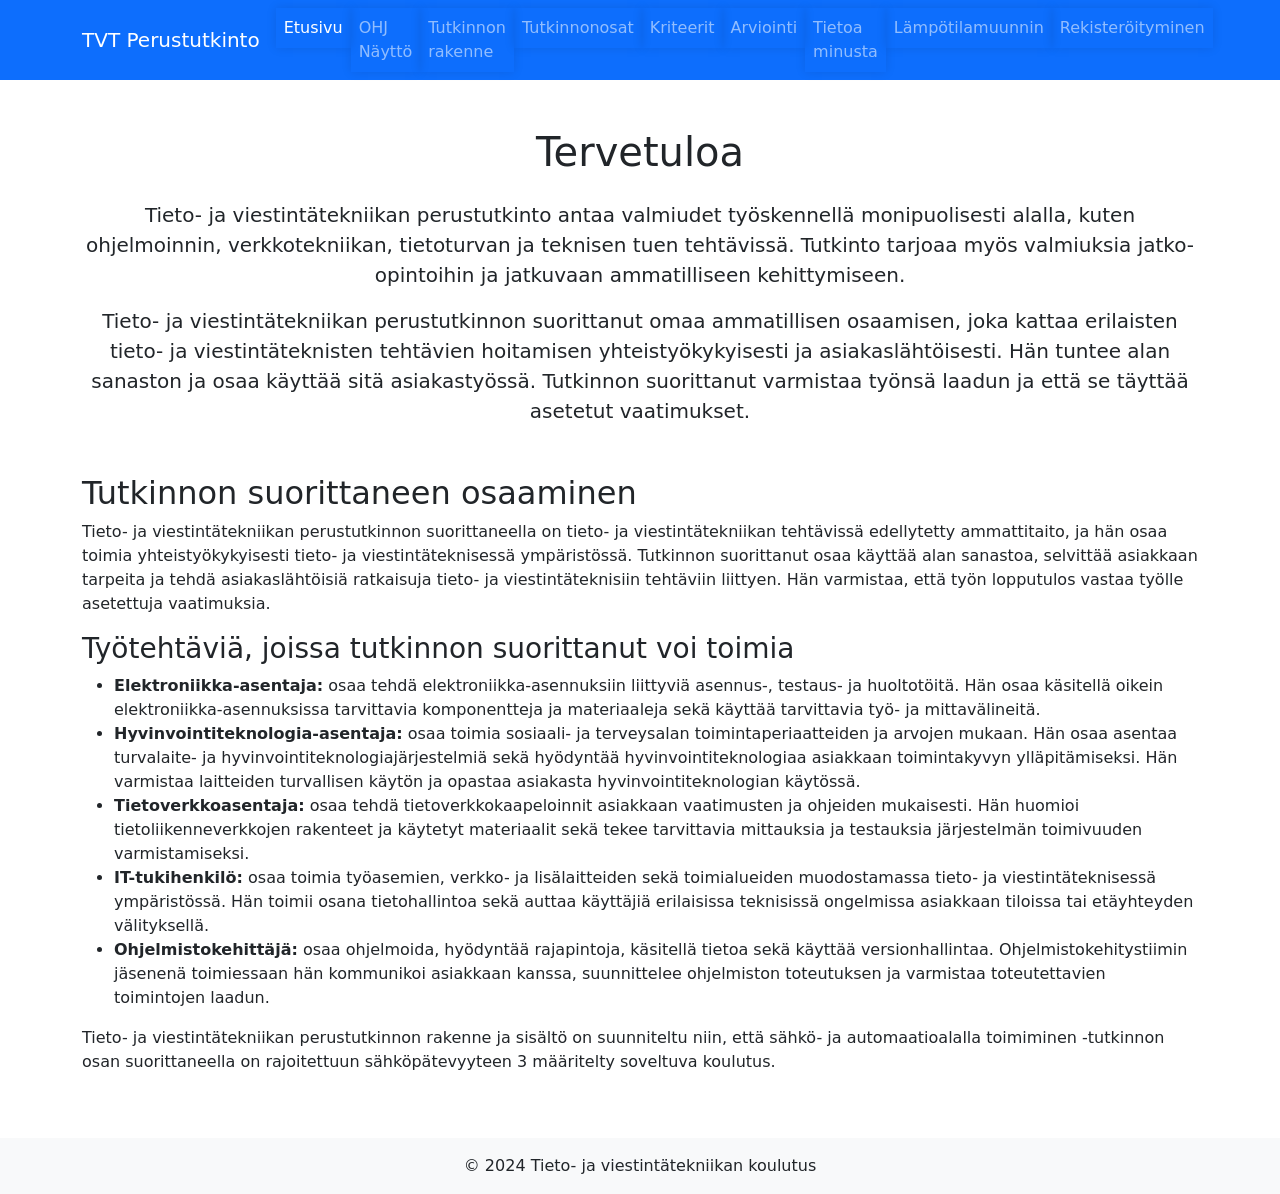
<file: index.html>
<!DOCTYPE html>
<html lang="fi">
<head>
    <meta charset="UTF-8">
    <meta name="viewport" content="width=device-width, initial-scale=1.0">
    <title>Etusivu - Tieto- ja viestintätekniikan perustutkinto</title>
    
    <link href="https://cdn.jsdelivr.net/npm/bootstrap@5.3.2/dist/css/bootstrap.min.css" rel="stylesheet">

    <style>
        /* Animaatio valikon ilmestymiseen */
        #navbarNav {
            max-height: none;  /* Poista rajoitus korkeudelle */
            opacity: 1;        /* Varmista, että valikko on näkyvissä */
            overflow: visible; /* Salli valikon laajentua tarvittaessa */
            transition: none;  /* Poista animaatio, jos et halua animoitua avautumista */
        }


        #navbarNav.show {
            max-height: 500px; /* Riittävän suuri arvo, jotta koko valikko mahtuu */
            opacity: 1;
        }
           /* Animaatio valikkonäppäimelle */
        .navbar-toggler {
            transition: transform 0.3s ease-in-out;
        }

        .navbar-toggler[aria-expanded="true"] {
            transform: rotate(180deg);
        }
           /* Add custom animation for navbar links */
        .nav-link {
            transition: transform 0.3s ease, color 0.3s ease;
        }

        .nav-link:hover {
            transform: scale(1.1); /* Scale the link on hover */
            color: #000000; /* Change color on hover */
        }

        /* Optional: Add a subtle shadow to the navbar links */
        .nav-link {
            box-shadow: 0 0 10px rgba(0, 0, 0, 0.1);
        }

        .nav-link:hover {
            box-shadow: 0 0 15px rgba(0, 0, 0, 0.2); /* Shadow on hover */
        }
    </style>
</head>
<body class="d-flex flex-column" style="height: 100vh;">
    <header>
        <nav class="navbar navbar-expand-lg navbar-dark bg-primary">
            <div class="container">
                <a class="navbar-brand" href="index.html">TVT Perustutkinto</a>
                <button class="navbar-toggler" type="button" data-bs-toggle="collapse" data-bs-target="#navbarNav" aria-controls="navbarNav" aria-expanded="false" aria-label="Toggle navigation">
                    <span class="navbar-toggler-icon"></span>
                </button>
                <div class="collapse navbar-collapse" id="navbarNav">
                    <ul class="navbar-nav ms-auto">
                        <li class="nav-item"><a class="nav-link active" href="index.html">Etusivu</a></li>
                         <li class="nav-item"><a class="nav-link" href="Näyttö/index.html">OHJ Näyttö</a></li>
                        <li class="nav-item"><a class="nav-link" href="rakenne.html">Tutkinnon rakenne</a></li>
                        <li class="nav-item"><a class="nav-link" href="tutkinnonosat.html">Tutkinnonosat</a></li>
                        <li class="nav-item"><a class="nav-link" href="kriteerit.html">Kriteerit</a></li>
                        <li class="nav-item"><a class="nav-link" href="arviointi.html">Arviointi</a></li>
                        <li class="nav-item"><a class="nav-link" href="minusta.html">Tietoa minusta</a></li>
                        <li class="nav-item"><a class="nav-link" href="lämpötilamuunnin.html">Lämpötilamuunnin</a></li>
                        <li class="nav-item"><a class="nav-link" href="rekisteroitymislomake.html">Rekisteröityminen</a></li>
                    </ul>
                </div>
            </div>
        </nav>
    </header>
    
    <main class="container my-5 flex-fill">
        <div class="text-center">
            <h1 class="mb-4">Tervetuloa</h1>
            <p class="lead">Tieto- ja viestintätekniikan perustutkinto antaa valmiudet työskennellä monipuolisesti alalla, kuten ohjelmoinnin, verkkotekniikan, tietoturvan ja teknisen tuen tehtävissä. Tutkinto tarjoaa myös valmiuksia jatko-opintoihin ja jatkuvaan ammatilliseen kehittymiseen.</p>
            <p class="lead">Tieto- ja viestintätekniikan perustutkinnon suorittanut omaa ammatillisen osaamisen, joka kattaa erilaisten tieto- ja viestintäteknisten tehtävien hoitamisen yhteistyökykyisesti ja asiakaslähtöisesti. Hän tuntee alan sanaston ja osaa käyttää sitä asiakastyössä. Tutkinnon suorittanut varmistaa työnsä laadun ja että se täyttää asetetut vaatimukset.</p>
        </div>

        <section class="mt-5">
            <h2>Tutkinnon suorittaneen osaaminen</h2>
            <p>Tieto- ja viestintätekniikan perustutkinnon suorittaneella on tieto- ja viestintätekniikan tehtävissä edellytetty ammattitaito, ja hän osaa toimia yhteistyökykyisesti tieto- ja viestintäteknisessä ympäristössä. Tutkinnon suorittanut osaa käyttää alan sanastoa, selvittää asiakkaan tarpeita ja tehdä asiakaslähtöisiä ratkaisuja tieto- ja viestintäteknisiin tehtäviin liittyen. Hän varmistaa, että työn lopputulos vastaa työlle asetettuja vaatimuksia.</p>

            <h3>Työtehtäviä, joissa tutkinnon suorittanut voi toimia</h3>
            <ul>
                <li><strong>Elektroniikka-asentaja:</strong> osaa tehdä elektroniikka-asennuksiin liittyviä asennus-, testaus- ja huoltotöitä. Hän osaa käsitellä oikein elektroniikka-asennuksissa tarvittavia komponentteja ja materiaaleja sekä käyttää tarvittavia työ- ja mittavälineitä.</li>
                <li><strong>Hyvinvointiteknologia-asentaja:</strong> osaa toimia sosiaali- ja terveysalan toimintaperiaatteiden ja arvojen mukaan. Hän osaa asentaa turvalaite- ja hyvinvointiteknologiajärjestelmiä sekä hyödyntää hyvinvointiteknologiaa asiakkaan toimintakyvyn ylläpitämiseksi. Hän varmistaa laitteiden turvallisen käytön ja opastaa asiakasta hyvinvointiteknologian käytössä.</li>
                <li><strong>Tietoverkkoasentaja:</strong> osaa tehdä tietoverkkokaapeloinnit asiakkaan vaatimusten ja ohjeiden mukaisesti. Hän huomioi tietoliikenneverkkojen rakenteet ja käytetyt materiaalit sekä tekee tarvittavia mittauksia ja testauksia järjestelmän toimivuuden varmistamiseksi.</li>
                <li><strong>IT-tukihenkilö:</strong> osaa toimia työasemien, verkko- ja lisälaitteiden sekä toimialueiden muodostamassa tieto- ja viestintäteknisessä ympäristössä. Hän toimii osana tietohallintoa sekä auttaa käyttäjiä erilaisissa teknisissä ongelmissa asiakkaan tiloissa tai etäyhteyden välityksellä.</li>
                <li><strong>Ohjelmistokehittäjä:</strong> osaa ohjelmoida, hyödyntää rajapintoja, käsitellä tietoa sekä käyttää versionhallintaa. Ohjelmistokehitystiimin jäsenenä toimiessaan hän kommunikoi asiakkaan kanssa, suunnittelee ohjelmiston toteutuksen ja varmistaa toteutettavien toimintojen laadun.</li>
            </ul>

            <p>Tieto- ja viestintätekniikan perustutkinnon rakenne ja sisältö on suunniteltu niin, että sähkö- ja automaatioalalla toimiminen -tutkinnon osan suorittaneella on rajoitettuun sähköpätevyyteen 3 määritelty soveltuva koulutus.</p>
        </section>
    </main>
    
    <footer class="bg-light text-center py-3 mt-auto">
        <p class="mb-0">&copy; 2024 Tieto- ja viestintätekniikan koulutus</p>
    </footer>

    <script src="https://cdn.jsdelivr.net/npm/bootstrap@5.3.2/dist/js/bootstrap.bundle.min.js"></script>
</body>
</html>
</file>
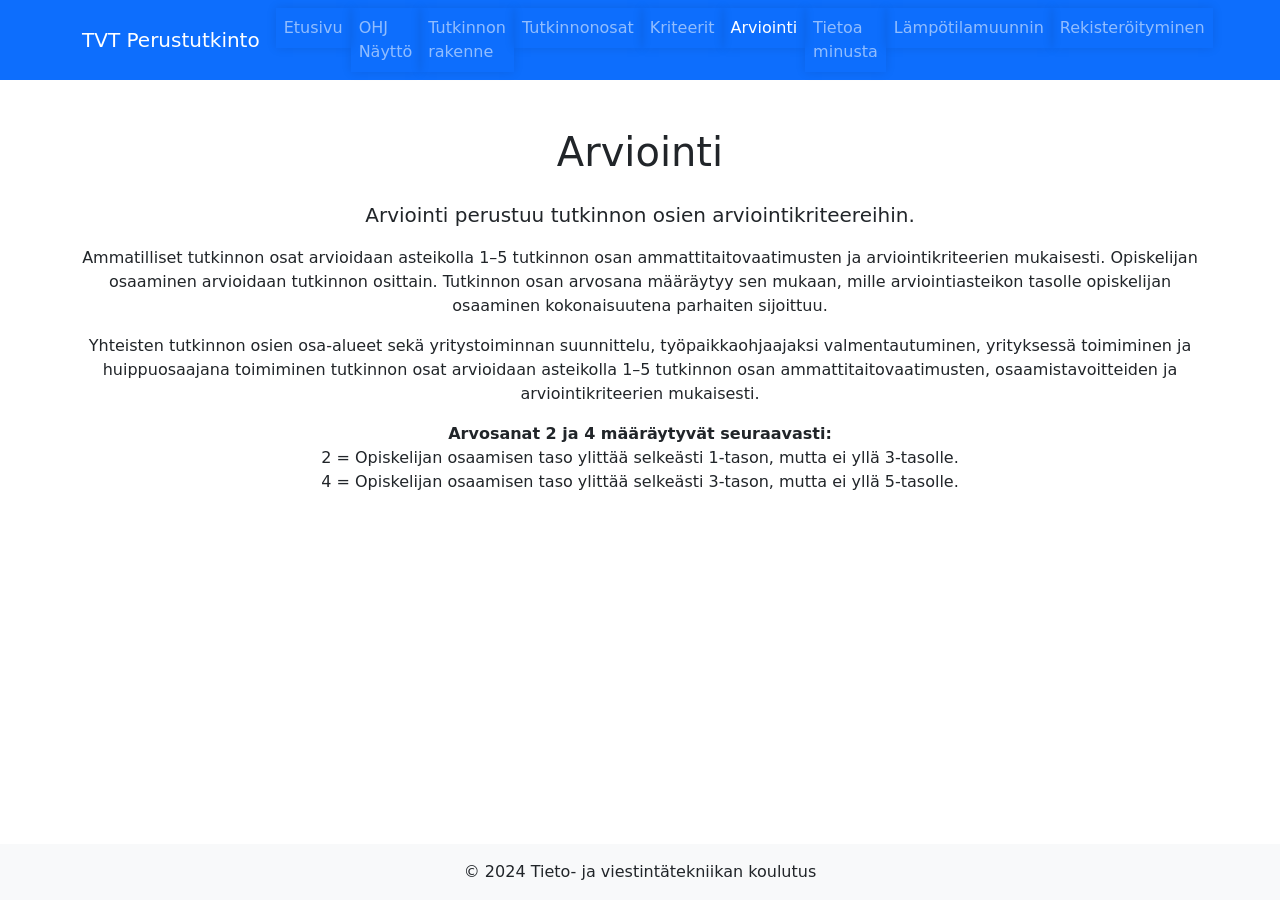
<file: arviointi.html>
<!DOCTYPE html>
<html lang="fi">
<head>
    <meta charset="UTF-8">
    <meta name="viewport" content="width=device-width, initial-scale=1.0">
    <title>Arviointi</title>
    
    <!-- Bootstrap CSS -->
    <link href="https://cdn.jsdelivr.net/npm/bootstrap@5.3.2/dist/css/bootstrap.min.css" rel="stylesheet">

    <style>
         .navbar-toggler {
        transition: transform 0.3s ease-in-out;
    }

    .navbar-toggler[aria-expanded="true"] {
        transform: rotate(180deg);
    }
        /* Add custom animation for navbar links */
        .nav-link {
            transition: transform 0.3s ease, color 0.3s ease;
        }

        .nav-link:hover {
            transform: scale(1.1); /* Scale the link on hover */
            color: #000000; /* Change color on hover */
        }

        /* Optional: Add a subtle shadow to the navbar links */
        .nav-link {
            box-shadow: 0 0 10px rgba(0, 0, 0, 0.1);
        }

        .nav-link:hover {
            box-shadow: 0 0 15px rgba(0, 0, 0, 0.2); /* Shadow on hover */
        }
    </style>
</head>
<body class="d-flex flex-column" style="height: 100vh;">
    <!-- Header with Bootstrap Navbar -->
    <header>
        <nav class="navbar navbar-expand-lg navbar-dark bg-primary">
            <div class="container">
                <a class="navbar-brand" href="index.html">TVT Perustutkinto</a>
                <button class="navbar-toggler" type="button" data-bs-toggle="collapse" data-bs-target="#navbarNav" aria-controls="navbarNav" aria-expanded="false" aria-label="Toggle navigation">
                    <span class="navbar-toggler-icon"></span>
                </button>
                <div class="collapse navbar-collapse" id="navbarNav">
                    <ul class="navbar-nav ms-auto">
                        <li class="nav-item"><a class="nav-link" href="index.html">Etusivu</a></li>
                       <li class="nav-item"><a class="nav-link" href="Näyttö/index.html">OHJ Näyttö</a></li>
                        <li class="nav-item"><a class="nav-link" href="rakenne.html">Tutkinnon rakenne</a></li>
                        <li class="nav-item"><a class="nav-link" href="tutkinnonosat.html">Tutkinnonosat</a></li>
                        <li class="nav-item"><a class="nav-link" href="kriteerit.html">Kriteerit</a></li>
                        <li class="nav-item"><a class="nav-link active" href="arviointi.html">Arviointi</a></li>
                        <li class="nav-item"><a class="nav-link" href="minusta.html">Tietoa minusta</a></li>
                        <li class="nav-item"><a class="nav-link" href="lämpötilamuunnin.html">Lämpötilamuunnin</a></li>
                        <li class="nav-item"><a class="nav-link" href="rekisteroitymislomake.html">Rekisteröityminen</a></li>

                    </ul>
                </div>
            </div>
        </nav>
    </header>

    <!-- Main Content -->
    <main class="container my-5 flex-fill">
        <div class="text-center">
            <h1 class="mb-4">Arviointi</h1>
            <p class="lead">Arviointi perustuu tutkinnon osien arviointikriteereihin.</p>
            <p>
                Ammatilliset tutkinnon osat arvioidaan asteikolla 1–5 tutkinnon osan ammattitaitovaatimusten ja arviointikriteerien mukaisesti.
                Opiskelijan osaaminen arvioidaan tutkinnon osittain. Tutkinnon osan arvosana määräytyy sen mukaan, mille arviointiasteikon tasolle
                opiskelijan osaaminen kokonaisuutena parhaiten sijoittuu.
            </p>
            <p>
                Yhteisten tutkinnon osien osa-alueet sekä yritystoiminnan suunnittelu, työpaikkaohjaajaksi valmentautuminen, yrityksessä toimiminen
                ja huippuosaajana toimiminen tutkinnon osat arvioidaan asteikolla 1–5 tutkinnon osan ammattitaitovaatimusten,
                osaamistavoitteiden ja arviointikriteerien mukaisesti. 
            </p>
            <p>
                <strong>Arvosanat 2 ja 4 määräytyvät seuraavasti:</strong><br>
                2 = Opiskelijan osaamisen taso ylittää selkeästi 1-tason, mutta ei yllä 3-tasolle.<br>
                4 = Opiskelijan osaamisen taso ylittää selkeästi 3-tason, mutta ei yllä 5-tasolle.
            </p>
        </div>
    </main>
    
    <!-- Footer -->
    <footer class="bg-light text-center py-3 mt-auto">
        <p class="mb-0">&copy; 2024 Tieto- ja viestintätekniikan koulutus</p>
    </footer>

    <!-- Bootstrap JS -->
    <script src="https://cdn.jsdelivr.net/npm/bootstrap@5.3.2/dist/js/bootstrap.bundle.min.js"></script>
</body>
</html>
</file>
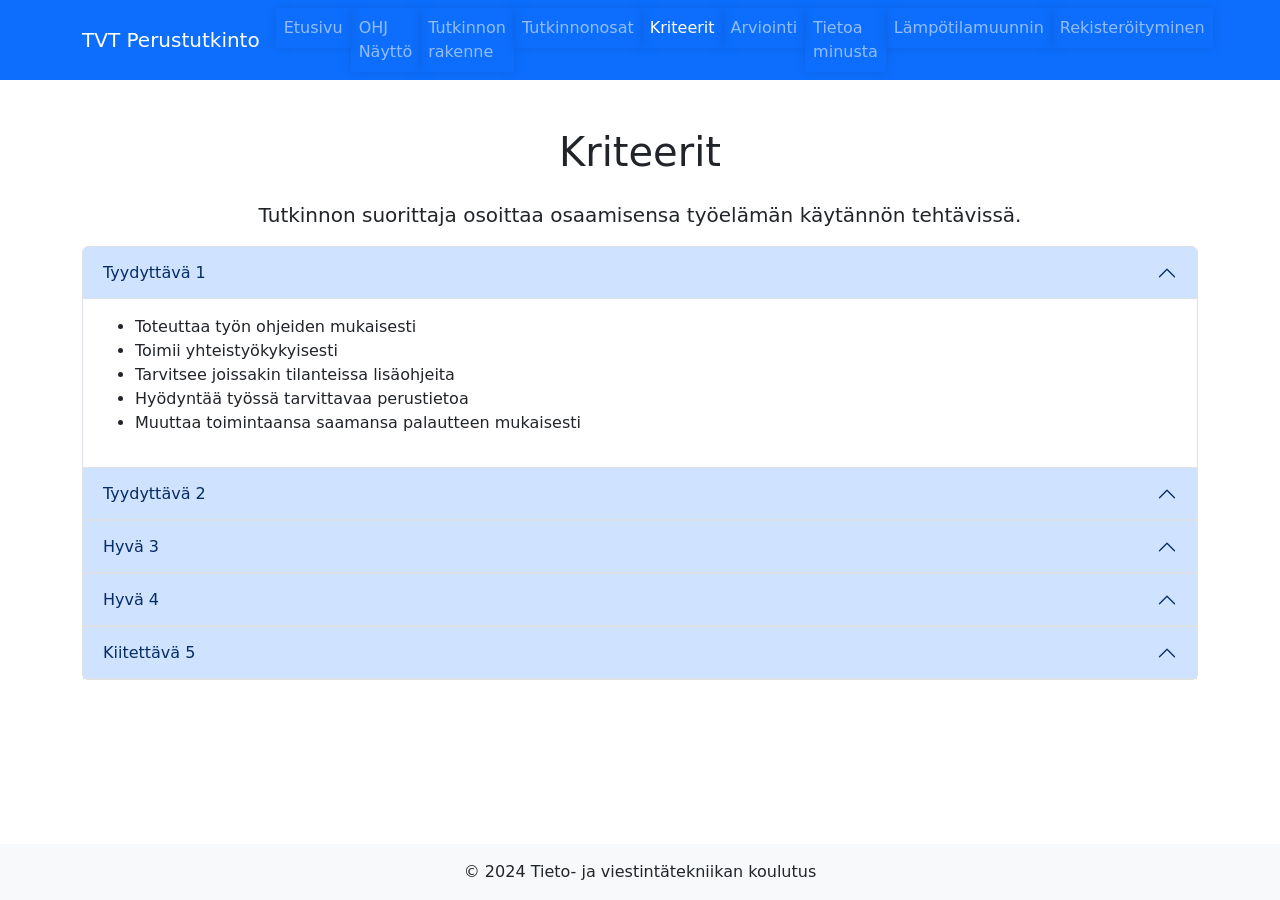
<file: kriteerit.html>
<!DOCTYPE html>
<html lang="fi">
<head>
    <meta charset="UTF-8">
    <meta name="viewport" content="width=device-width, initial-scale=1.0">
    <title>Kriteerit</title>
    
    <!-- Bootstrap CSS -->
    <link href="https://cdn.jsdelivr.net/npm/bootstrap@5.3.2/dist/css/bootstrap.min.css" rel="stylesheet">

    <style>
         .navbar-toggler {
        transition: transform 0.3s ease-in-out;
    }

    .navbar-toggler[aria-expanded="true"] {
        transform: rotate(180deg);
    }
        /* Add custom animation for navbar links */
        .nav-link {
            transition: transform 0.3s ease, color 0.3s ease;
        }

        .nav-link:hover {
            transform: scale(1.1); /* Scale the link on hover */
            color: #000000; /* Change color on hover */
        }

        /* Optional: Add a subtle shadow to the navbar links */
        .nav-link {
            box-shadow: 0 0 10px rgba(0, 0, 0, 0.1);
        }

        .nav-link:hover {
            box-shadow: 0 0 15px rgba(0, 0, 0, 0.2); /* Shadow on hover */
        }
    </style>
</head>
<body class="d-flex flex-column" style="height: 100vh;">
    <!-- Header with Bootstrap Navbar -->
    <header>
        <nav class="navbar navbar-expand-lg navbar-dark bg-primary">
            <div class="container">
                <a class="navbar-brand" href="index.html">TVT Perustutkinto</a>
                <button class="navbar-toggler" type="button" data-bs-toggle="collapse" data-bs-target="#navbarNav" aria-controls="navbarNav" aria-expanded="false" aria-label="Toggle navigation">
                    <span class="navbar-toggler-icon"></span>
                </button>
                <div class="collapse navbar-collapse" id="navbarNav">
                    <ul class="navbar-nav ms-auto">
                        <li class="nav-item"><a class="nav-link" href="index.html">Etusivu</a></li>
                        <li class="nav-item"><a class="nav-link" href="Näyttö/index.html">OHJ Näyttö</a></li>
                        <li class="nav-item"><a class="nav-link" href="rakenne.html">Tutkinnon rakenne</a></li>
                        <li class="nav-item"><a class="nav-link" href="tutkinnonosat.html">Tutkinnonosat</a></li>
                        <li class="nav-item"><a class="nav-link active" href="kriteerit.html">Kriteerit</a></li>
                        <li class="nav-item"><a class="nav-link" href="arviointi.html">Arviointi</a></li>
                        <li class="nav-item"><a class="nav-link" href="minusta.html">Tietoa minusta</a></li>
                        <li class="nav-item"><a class="nav-link" href="lämpötilamuunnin.html">Lämpötilamuunnin</a></li>
                        <li class="nav-item"><a class="nav-link" href="rekisteroitymislomake.html">Rekisteröityminen</a></li>
                    </ul>
                </div>
            </div>
        </nav>
    </header>

    <!-- Main Content -->
    <main class="container my-5 flex-fill">
        <div class="text-center">
            <h1 class="mb-4">Kriteerit</h1>
            <p class="lead">Tutkinnon suorittaja osoittaa osaamisensa työelämän käytännön tehtävissä.</p>
        </div>

        <!-- Accordion for Criteria -->
        <div class="accordion" id="criteriaAccordion">
            <div class="accordion-item">
                <h2 class="accordion-header" id="heading1">
                    <button class="accordion-button" type="button" data-bs-toggle="collapse" data-bs-target="#collapse1" aria-expanded="true" aria-controls="collapse1">
                        Tyydyttävä 1
                    </button>
                </h2>
                <div id="collapse1" class="accordion-collapse collapse show" aria-labelledby="heading1" data-bs-parent="#criteriaAccordion">
                    <div class="accordion-body">
                        <ul>
                            <li>Toteuttaa työn ohjeiden mukaisesti</li>
                            <li>Toimii yhteistyökykyisesti</li>
                            <li>Tarvitsee joissakin tilanteissa lisäohjeita</li>
                            <li>Hyödyntää työssä tarvittavaa perustietoa</li>
                            <li>Muuttaa toimintaansa saamansa palautteen mukaisesti</li>
                        </ul>
                    </div>
                </div>
            </div>

            <div class="accordion-item">
                <h2 class="accordion-header" id="heading2">
                    <button class="accordion-button" type="button" data-bs-toggle="collapse" data-bs-target="#collapse2" aria-expanded="false" aria-controls="collapse2">
                        Tyydyttävä 2
                    </button>
                </h2>
                <div id="collapse2" class="accordion-collapse collapse" aria-labelledby="heading2" data-bs-parent="#criteriaAccordion">
                    <div class="accordion-body">
                        <ul>
                            <li>Toteuttaa työn oma-aloitteisesti ja ohjeiden mukaisesti</li>
                            <li>Toimii yhteistyökykyisesti ja vuorovaikutteisesti</li>
                            <li>Tarvitsee vain harvoissa tilanteissa lisäohjeita</li>
                            <li>Hyödyntää työssä tarvittavaa tietoa tarkoituksenmukaisesti</li>
                            <li>Muuttaa toimintaansa saamansa palautteen ja omien havaintojen mukaisesti</li>
                        </ul>
                    </div>
                </div>
            </div>

            <div class="accordion-item">
                <h2 class="accordion-header" id="heading3">
                    <button class="accordion-button" type="button" data-bs-toggle="collapse" data-bs-target="#collapse3" aria-expanded="false" aria-controls="collapse3">
                        Hyvä 3
                    </button>
                </h2>
                <div id="collapse3" class="accordion-collapse collapse" aria-labelledby="heading3" data-bs-parent="#criteriaAccordion">
                    <div class="accordion-body">
                        <ul>
                            <li>Toteuttaa työkokonaisuuden itsenäisesti</li>
                            <li>Toimii yhteistyökykyisesti ja aloitteellisesti vuorovaikutustilanteissa</li>
                            <li>Selviytyy tavanomaisista ongelmanratkaisutilanteista</li>
                            <li>Hyödyntää työssä tarvittavaa tietoa monipuolisesti</li>
                            <li>Arvioi suoriutumistaan realistisesti</li>
                        </ul>
                    </div>
                </div>
            </div>

            <div class="accordion-item">
                <h2 class="accordion-header" id="heading4">
                    <button class="accordion-button" type="button" data-bs-toggle="collapse" data-bs-target="#collapse4" aria-expanded="false" aria-controls="collapse4">
                        Hyvä 4
                    </button>
                </h2>
                <div id="collapse4" class="accordion-collapse collapse" aria-labelledby="heading4" data-bs-parent="#criteriaAccordion">
                    <div class="accordion-body">
                        <ul>
                            <li>Suunnittelee ja toteuttaa työkokonaisuuden itsenäisesti</li>
                            <li>Toimii yhteistyökykyisesti ja rakentavasti vuorovaikutustilanteissa</li>
                            <li>Selviytyy ongelmanratkaisutilanteista hyödyntäen monipuolisia ratkaisutapoja</li>
                            <li>Soveltaa työssä tarvittavaa tietoa monipuolisesti ja perustellusti</li>
                            <li>Arvioi suoriutumistaan realistisesti sekä tunnistaa vahvuuksiaan ja kehittämiskohteitaan</li>
                        </ul>
                    </div>
                </div>
            </div>

            <div class="accordion-item">
                <h2 class="accordion-header" id="heading5">
                    <button class="accordion-button" type="button" data-bs-toggle="collapse" data-bs-target="#collapse5" aria-expanded="false" aria-controls="collapse5">
                        Kiitettävä 5
                    </button>
                </h2>
                <div id="collapse5" class="accordion-collapse collapse" aria-labelledby="heading5" data-bs-parent="#criteriaAccordion">
                    <div class="accordion-body">
                        <ul>
                            <li>Suunnittelee ja toteuttaa työkokonaisuuden itsenäisesti ottaen huomioon muut toimijat</li>
                            <li>Toimii yhteistyökykyisesti ja rakentavasti haastavissakin vuorovaikutustilanteissa</li>
                            <li>Arvioi suoriutumistaan realistisesti sekä tunnistaa vahvuuksiaan ja kehittämiskohteitaan</li>
                            <li>Soveltaa työssä tarvittavaa tietoa ongelmanratkaisutilanteissa monipuolisesti ja kriittisesti</li>
                            <li>Esittää perusteltuja ratkaisuja osaamisensa kehittämiseen</li>
                            <li>Ymmärtää oman työnsä merkityksen osana laajempaa kokonaisuutta</li>
                        </ul>
                    </div>
                </div>
            </div>
        </div>
    </main>
    
    <!-- Footer -->
    <footer class="bg-light text-center py-3 mt-auto">
        <p class="mb-0">&copy; 2024 Tieto- ja viestintätekniikan koulutus</p>
    </footer>

    <!-- Bootstrap JS -->
    <script src="https://cdn.jsdelivr.net/npm/bootstrap@5.3.2/dist/js/bootstrap.bundle.min.js"></script>
</body>
</html>
</file>
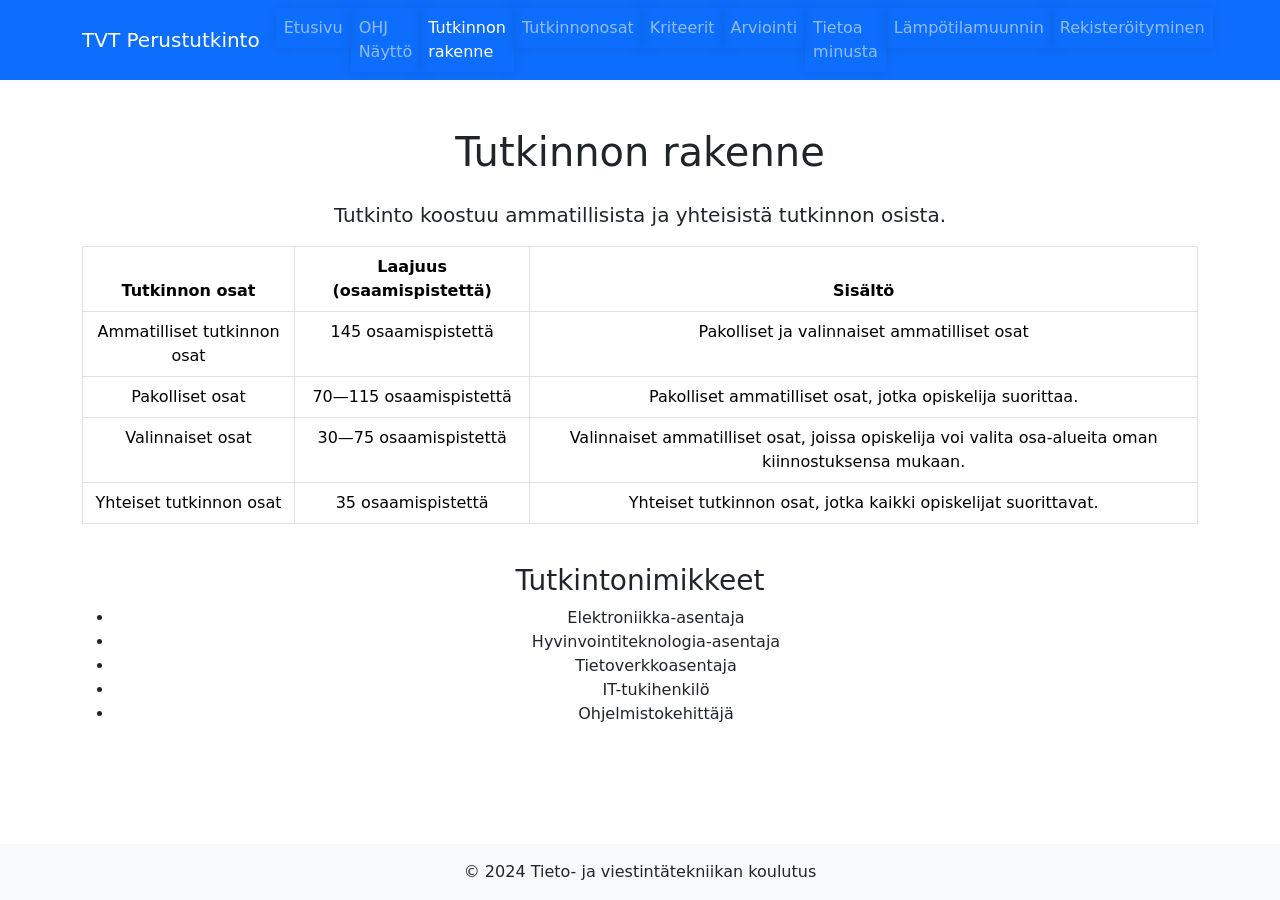
<file: rakenne.html>
<!DOCTYPE html>
<html lang="fi">
<head>
    <meta charset="UTF-8">
    <meta name="viewport" content="width=device-width, initial-scale=1.0">
    <title>Tutkinnon rakenne</title>
    
    <!-- Bootstrap CSS -->
    <link href="https://cdn.jsdelivr.net/npm/bootstrap@5.3.2/dist/css/bootstrap.min.css" rel="stylesheet">

    <style>
         .navbar-toggler {
        transition: transform 0.3s ease-in-out;
    }

    .navbar-toggler[aria-expanded="true"] {
        transform: rotate(180deg);
    }
        /* Add custom animation for navbar links */
        .nav-link {
            transition: transform 0.3s ease, color 0.3s ease;
        }

        .nav-link:hover {
            transform: scale(1.1); /* Scale the link on hover */
            color: #000000; /* Change color on hover */
        }

        /* Optional: Add a subtle shadow to the navbar links */
        .nav-link {
            box-shadow: 0 0 10px rgba(0, 0, 0, 0.1);
        }

        .nav-link:hover {
            box-shadow: 0 0 15px rgba(0, 0, 0, 0.2); /* Shadow on hover */
        }
    </style>
</head>
<body class="d-flex flex-column" style="height: 100vh;">
    <!-- Header with Bootstrap Navbar -->
    <header>
        <nav class="navbar navbar-expand-lg navbar-dark bg-primary">
            <div class="container">
                <a class="navbar-brand" href="index.html">TVT Perustutkinto</a>
                <button class="navbar-toggler" type="button" data-bs-toggle="collapse" data-bs-target="#navbarNav" aria-controls="navbarNav" aria-expanded="false" aria-label="Toggle navigation">
                    <span class="navbar-toggler-icon"></span>
                </button>
                <div class="collapse navbar-collapse" id="navbarNav">
                    <ul class="navbar-nav ms-auto">
                        <li class="nav-item"><a class="nav-link" href="index.html">Etusivu</a></li>
                        <li class="nav-item"><a class="nav-link" href="Näyttö/index.html">OHJ Näyttö</a></li>
                        <li class="nav-item"><a class="nav-link active" href="rakenne.html">Tutkinnon rakenne</a></li>
                        <li class="nav-item"><a class="nav-link" href="tutkinnonosat.html">Tutkinnonosat</a></li>
                        <li class="nav-item"><a class="nav-link" href="kriteerit.html">Kriteerit</a></li>
                        <li class="nav-item"><a class="nav-link" href="arviointi.html">Arviointi</a></li>
                        <li class="nav-item"><a class="nav-link" href="minusta.html">Tietoa minusta</a></li>
                        <li class="nav-item"><a class="nav-link" href="lämpötilamuunnin.html">Lämpötilamuunnin</a></li>
                        <li class="nav-item"><a class="nav-link" href="rekisteroitymislomake.html">Rekisteröityminen</a></li>
                    </ul>
                </div>
            </div>
        </nav>
    </header>

    <!-- Main Content -->
    <main class="container my-5 flex-fill">
        <div class="text-center">
            <h1 class="mb-4">Tutkinnon rakenne</h1>
            <p class="lead">Tutkinto koostuu ammatillisista ja yhteisistä tutkinnon osista.</p>

            <!-- Taulukko tutkinnon rakenteesta -->
            <table class="table table-bordered">
                <thead>
                    <tr>
                        <th scope="col">Tutkinnon osat</th>
                        <th scope="col">Laajuus (osaamispistettä)</th>
                        <th scope="col">Sisältö</th>
                    </tr>
                </thead>
                <tbody>
                    <tr>
                        <td>Ammatilliset tutkinnon osat</td>
                        <td>145 osaamispistettä</td>
                        <td>Pakolliset ja valinnaiset ammatilliset osat</td>
                    </tr>
                    <tr>
                        <td>Pakolliset osat</td>
                        <td>70—115 osaamispistettä</td>
                        <td>Pakolliset ammatilliset osat, jotka opiskelija suorittaa.</td>
                    </tr>
                    <tr>
                        <td>Valinnaiset osat</td>
                        <td>30—75 osaamispistettä</td>
                        <td>Valinnaiset ammatilliset osat, joissa opiskelija voi valita osa-alueita oman kiinnostuksensa mukaan.</td>
                    </tr>
                    <tr>
                        <td>Yhteiset tutkinnon osat</td>
                        <td>35 osaamispistettä</td>
                        <td>Yhteiset tutkinnon osat, jotka kaikki opiskelijat suorittavat.</td>
                    </tr>
                </tbody>
            </table>
            <br>
            <!-- Tutkintonimikkeet taulukon ulkopuolella -->
            <h3>Tutkintonimikkeet</h3>
            <ul>
                <li>Elektroniikka-asentaja</li>
                <li>Hyvinvointiteknologia-asentaja</li>
                <li>Tietoverkkoasentaja</li>
                <li>IT-tukihenkilö</li>
                <li>Ohjelmistokehittäjä</li>
            </ul>
        </div>
    </main>
    
    <!-- Footer -->
    <footer class="bg-light text-center py-3 mt-auto">
        <p class="mb-0">&copy; 2024 Tieto- ja viestintätekniikan koulutus</p>
    </footer>

    <!-- Bootstrap JS -->
    <script src="https://cdn.jsdelivr.net/npm/bootstrap@5.3.2/dist/js/bootstrap.bundle.min.js"></script>
</body>
</html>
</file>
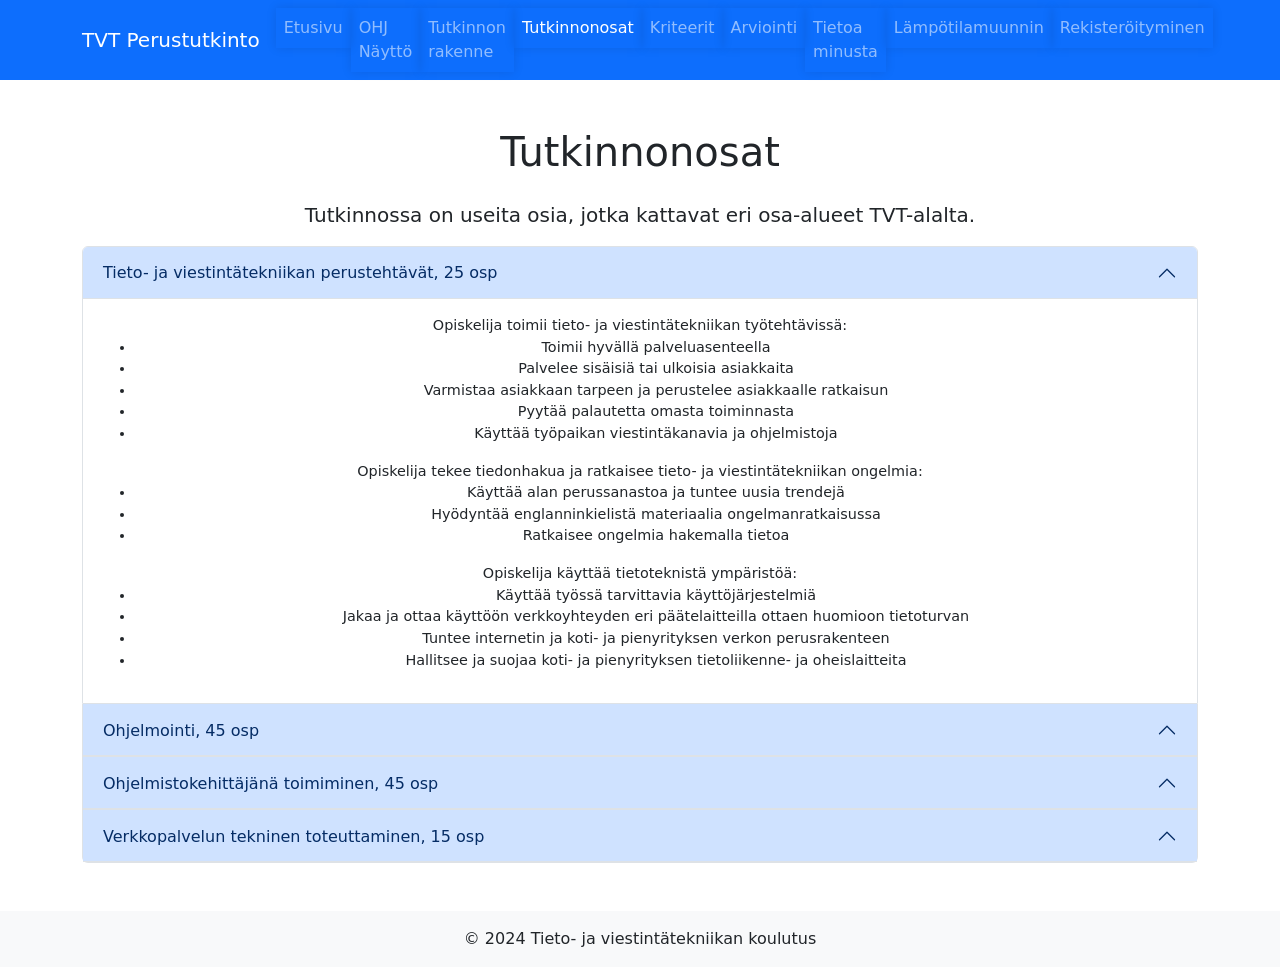
<file: tutkinnonosat.html>
<!DOCTYPE html>
<html lang="fi">
<head>
    <meta charset="UTF-8">
    <meta name="viewport" content="width=device-width, initial-scale=1.0">
    <title>Tutkinnonosat</title>
    
    <!-- Bootstrap CSS -->
    <link href="https://cdn.jsdelivr.net/npm/bootstrap@5.3.2/dist/css/bootstrap.min.css" rel="stylesheet">
    <style>
         .navbar-toggler {
        transition: transform 0.3s ease-in-out;
    }

    .navbar-toggler[aria-expanded="true"] {
        transform: rotate(180deg);
    }
        .accordion-body {
            font-size: 0.9rem; /* Pienennetään fonttia */
        }

        /* Add custom animation for navbar links */
        .nav-link {
            transition: transform 0.3s ease, color 0.3s ease;
        }

        .nav-link:hover {
            transform: scale(1.1); /* Scale the link on hover */
            color: #000000; /* Change color on hover */
        }

        /* Optional: Add a subtle shadow to the navbar links */
        .nav-link {
            box-shadow: 0 0 10px rgba(0, 0, 0, 0.1);
        }

        .nav-link:hover {
            box-shadow: 0 0 15px rgba(0, 0, 0, 0.2); /* Shadow on hover */
        }
    </style>
</head>
<body class="d-flex flex-column" style="height: 100vh;">
    <!-- Header with Bootstrap Navbar -->
    <header>
        <nav class="navbar navbar-expand-lg navbar-dark bg-primary">
            <div class="container">
                <a class="navbar-brand" href="index.html">TVT Perustutkinto</a>
                <button class="navbar-toggler" type="button" data-bs-toggle="collapse" data-bs-target="#navbarNav" aria-controls="navbarNav" aria-expanded="false" aria-label="Toggle navigation">
                    <span class="navbar-toggler-icon"></span>
                </button>
                <div class="collapse navbar-collapse" id="navbarNav">
                    <ul class="navbar-nav ms-auto">
                        <li class="nav-item"><a class="nav-link" href="index.html">Etusivu</a></li>
                        <li class="nav-item"><a class="nav-link" href="Näyttö/index.html">OHJ Näyttö</a></li>
                        <li class="nav-item"><a class="nav-link" href="rakenne.html">Tutkinnon rakenne</a></li>
                        <li class="nav-item"><a class="nav-link active" href="tutkinnonosat.html">Tutkinnonosat</a></li>
                        <li class="nav-item"><a class="nav-link" href="kriteerit.html">Kriteerit</a></li>
                        <li class="nav-item"><a class="nav-link" href="arviointi.html">Arviointi</a></li>
                        <li class="nav-item"><a class="nav-link" href="minusta.html">Tietoa minusta</a></li>
                        <li class="nav-item"><a class="nav-link" href="lämpötilamuunnin.html">Lämpötilamuunnin</a></li>
                        <li class="nav-item"><a class="nav-link" href="rekisteroitymislomake.html">Rekisteröityminen</a></li>
                    </ul>
                </div>
            </div>
        </nav>
    </header>

    <!-- Main Content -->
    <main class="container my-5 flex-fill">
        <div class="text-center">
            <h1 class="mb-4">Tutkinnonosat</h1>
            <p class="lead">Tutkinnossa on useita osia, jotka kattavat eri osa-alueet TVT-alalta.</p>
            
            <!-- Tieto- ja viestintätekniikan perustehtävät -->
            <div class="accordion" id="accordionExample">
                <div class="accordion-item">
                    <h2 class="accordion-header" id="headingOne">
                        <button class="accordion-button" type="button" data-bs-toggle="collapse" data-bs-target="#collapseOne" aria-expanded="true" aria-controls="collapseOne">
                            Tieto- ja viestintätekniikan perustehtävät, 25 osp
                        </button>
                    </h2>
                    <div id="collapseOne" class="accordion-collapse collapse show" aria-labelledby="headingOne" data-bs-parent="#accordionExample">
                        <div class="accordion-body">
                            Opiskelija toimii tieto- ja viestintätekniikan työtehtävissä:
                            <ul>
                                <li>Toimii hyvällä palveluasenteella</li>
                                <li>Palvelee sisäisiä tai ulkoisia asiakkaita</li>
                                <li>Varmistaa asiakkaan tarpeen ja perustelee asiakkaalle ratkaisun</li>
                                <li>Pyytää palautetta omasta toiminnasta</li>
                                <li>Käyttää työpaikan viestintäkanavia ja ohjelmistoja</li>
                            </ul>
                            Opiskelija tekee tiedonhakua ja ratkaisee tieto- ja viestintätekniikan ongelmia:
                            <ul>
                                <li>Käyttää alan perussanastoa ja tuntee uusia trendejä</li>
                                <li>Hyödyntää englanninkielistä materiaalia ongelmanratkaisussa</li>
                                <li>Ratkaisee ongelmia hakemalla tietoa</li>
                            </ul>
                            Opiskelija käyttää tietoteknistä ympäristöä:
                            <ul>
                                <li>Käyttää työssä tarvittavia käyttöjärjestelmiä</li>
                                <li>Jakaa ja ottaa käyttöön verkkoyhteyden eri päätelaitteilla ottaen huomioon tietoturvan</li>
                                <li>Tuntee internetin ja koti- ja pienyrityksen verkon perusrakenteen</li>
                                <li>Hallitsee ja suojaa koti- ja pienyrityksen tietoliikenne- ja oheislaitteita</li>
                            </ul>
                        </div>
                    </div>
                </div>

                <!-- Ohjelmointi -->
                <div class="accordion-item">
                    <h2 class="accordion-header" id="headingTwo">
                        <button class="accordion-button" type="button" data-bs-toggle="collapse" data-bs-target="#collapseTwo" aria-expanded="false" aria-controls="collapseTwo">
                            Ohjelmointi, 45 osp
                        </button>
                    </h2>
                    <div id="collapseTwo" class="accordion-collapse collapse" aria-labelledby="headingTwo" data-bs-parent="#accordionExample">
                        <div class="accordion-body">
                            Opiskelija käyttää ohjelmistokehitysympäristöä:
                            <ul>
                                <li>Käyttää ohjelmointieditoria tai kehitysympäristöä</li>
                                <li>Etsii ja korjaa virheitä ohjelmakoodista</li>
                                <li>Testaa ohjelman toimintoja</li>
                            </ul>
                            Opiskelija ohjelmoi:
                            <ul>
                                <li>Käyttää rakenteista ohjelmointia toteutuksissa</li>
                                <li>Kirjoittaa ylläpidettävää ohjelmakoodia</li>
                                <li>Tulkitsee suunnitelmia ja toteuttaa käyttöliittymän tai sen osia</li>
                                <li>Tulkitsee suunnitelmia ja toteuttaa ohjelmiston toimintoja</li>
                            </ul>
                            Opiskelija toimii ohjelmistokehitystiimin jäsenenä:
                            <ul>
                                <li>Sopii tehtävistä tiimin muiden jäsenten kanssa</li>
                                <li>Etsii ratkaisuvaihtoehtoja ja ratkoo ongelmia yhdessä tiimin kanssa</li>
                                <li>Arvioi ratkaisujen toimivuuden yhdessä tiimin kanssa</li>
                                <li>Arvioi omaa toimintaa tiimin jäsenenä</li>
                            </ul>
                        </div>
                    </div>
                </div>

                <!-- Ohjelmistokehittäjänä toimiminen -->
                <div class="accordion-item">
                    <h2 class="accordion-header" id="headingThree">
                        <button class="accordion-button" type="button" data-bs-toggle="collapse" data-bs-target="#collapseThree" aria-expanded="false" aria-controls="collapseThree">
                            Ohjelmistokehittäjänä toimiminen, 45 osp
                        </button>
                    </h2>
                    <div id="collapseThree" class="accordion-collapse collapse" aria-labelledby="headingThree" data-bs-parent="#accordionExample">
                        <div class="accordion-body">
                            Opiskelija kommunikoi asiakkaan kanssa:
                            <ul>
                                <li>Selvittää kehitystiimin kanssa asiakkaan tarpeet</li>
                                <li>Viestii tekniset asiat asiakaslähtöisesti</li>
                                <li>Osallistuu version katselmointiin</li>
                            </ul>
                            Opiskelija suunnittelee ohjelmiston toteutuksen:
                            <ul>
                                <li>Asettaa kehitystiimin kanssa toteutettavat toiminnot tärkeysjärjestykseen</li>
                                <li>Jaa kehitystiimin kanssa toteutettavat toiminnot tehtäviksi</li>
                                <li>Suunnittelee ja arvioi kehitystiimin kanssa tehtävien toteuttamista</li>
                            </ul>
                            Opiskelija kehittää ohjelmiston toimintalogiikkaa ja tietovarastoyhteyksiä:
                            <ul>
                                <li>Kehittää ohjelmiston toimintalogiikkaa</li>
                                <li>Valitsee ohjelmistoon sopivan tietovaraston</li>
                                <li>Toteuttaa yhteyden tietovarastoon</li>
                                <li>Hyödyntää rajapintoja ja käsittelee tietoa</li>
                                <li>Arvioi ohjelmiston tietoturvaa</li>
                            </ul>
                            Opiskelija versioi ja julkaisee ohjelman:
                            <ul>
                                <li>Käyttää versionhallintaa</li>
                                <li>Liittää ohjelman osan olemassa olevaan versioon</li>
                                <li>Julkaisee ohjelman tuotantoympäristöön</li>
                            </ul>
                        </div>
                    </div>
                </div>

                <!-- Verkkopalvelun tekninen toteuttaminen -->
                <div class="accordion-item">
                    <h2 class="accordion-header" id="headingFour">
                        <button class="accordion-button" type="button" data-bs-toggle="collapse" data-bs-target="#collapseFour" aria-expanded="false" aria-controls="collapseFour">
                            Verkkopalvelun tekninen toteuttaminen, 15 osp
                        </button>
                    </h2>
                    <div id="collapseFour" class="accordion-collapse collapse" aria-labelledby="headingFour" data-bs-parent="#accordionExample">
                        <div class="accordion-body">
                            Opiskelija suunnittelee verkkopalvelun:
                            <ul>
                                <li>Suunnittelee verkkopalvelun rakennekaavion</li>
                                <li>Suunnittelee palvelun käytettävyyttä ja skaalautuvuutta</li>
                            </ul>
                            Opiskelija toteuttaa verkkopalvelun:
                            <ul>
                                <li>Valitsee oikeat teknologiat verkkopalvelun toteutukseen</li>
                                <li>Toteuttaa palvelun käyttöliittymän ja toiminnallisuudet</li>
                            </ul>
                            Opiskelija julkaisee verkkopalvelun:
                            <ul>
                                <li>Suorittaa palvelun virittelyn ja julkaisee sen tuotantoympäristöön</li>
                                <li>Varmistaa palvelun toimivuuden ja käytettävyyden</li>
                            </ul>
                        </div>
                    </div>
                </div>
            </div>
        </div>
    </main>
    
    <!-- Footer -->
    <footer class="bg-light text-center py-3 mt-auto">
        <p class="mb-0">&copy; 2024 Tieto- ja viestintätekniikan koulutus</p>
    </footer>

    <!-- Bootstrap JS -->
    <script src="https://cdn.jsdelivr.net/npm/bootstrap@5.3.2/dist/js/bootstrap.bundle.min.js"></script>
</body>
</html>
</file>
